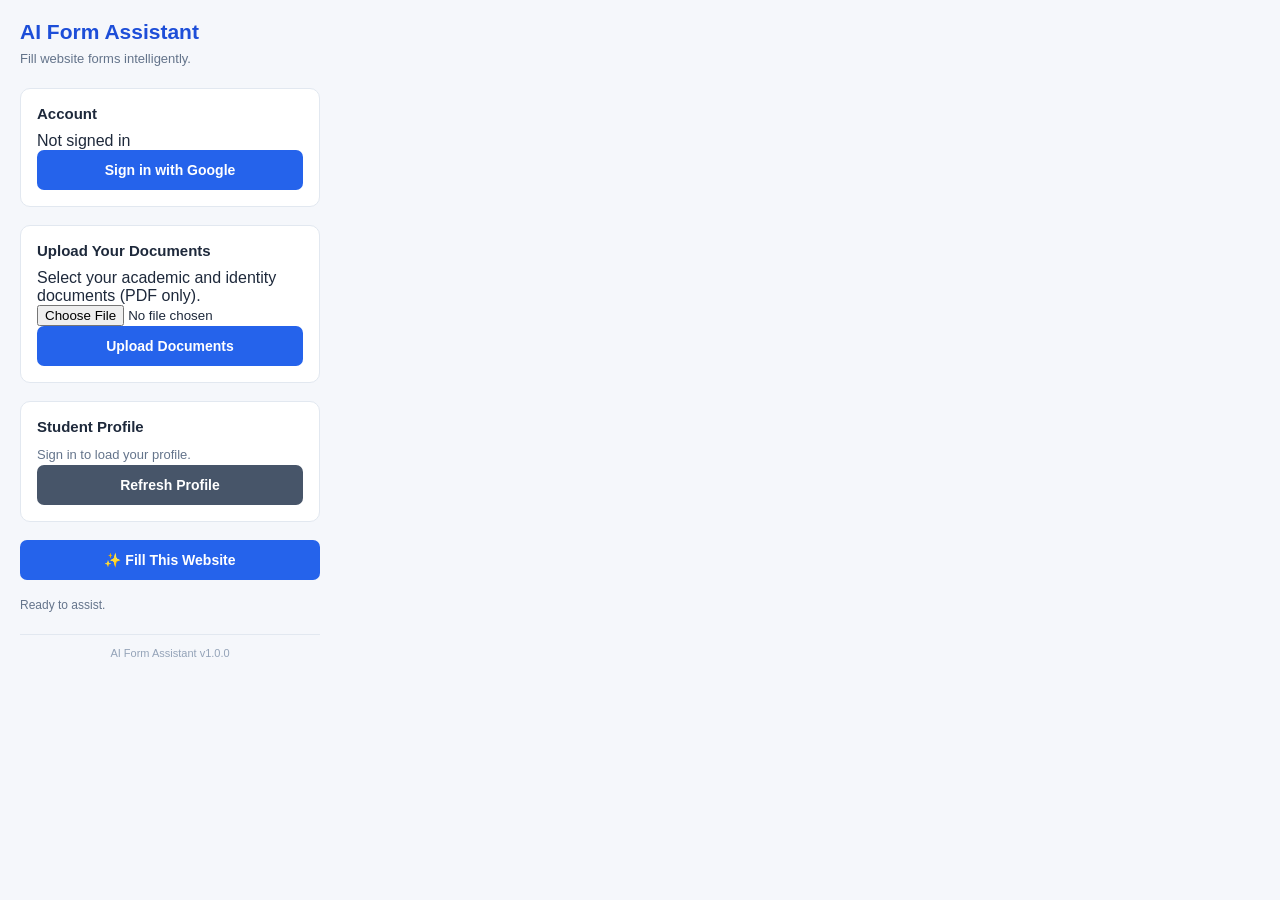
<file: chrome-extension/popup.html>
<!DOCTYPE html>
<html lang="en">
<head>
    <meta charset="UTF-8">
    <meta name="viewport" content="width=device-width, initial-scale=1.0">
    <title>AI Form Assistant</title>
    <link rel="stylesheet" href="popup.css">
</head>

<body>
    <div class="container">

        <header>
            <h2>AI Form Assistant</h2>
            <p>Fill website forms intelligently.</p>
        </header>

        <!-- Authentication -->
        <section class="profile-section">
            <h3>Account</h3>

            <p id="authStatus">Not signed in</p>

            <button id="googleLoginButton">
                Sign in with Google
            </button>

            <button id="logoutButton" hidden>
                Sign Out
            </button>
        </section>

        <!-- Document Upload -->
        <section class="profile-section">
            <h3>Upload Your Documents</h3>

            <p>Select your academic and identity documents (PDF only).</p>

            <input
                type="file"
                id="documentFiles"
                accept=".pdf,application/pdf"
            >

            <button id="uploadDocumentsButton">
                Upload Documents
            </button>

            <p id="uploadStatus"></p>
        </section>

        <!-- Student Profile -->
        <section class="profile-section">
            <h3>Student Profile</h3>

            <p id="profileStatus">
                Sign in to load your profile.
            </p>

            <button id="refreshProfileButton">
                Refresh Profile
            </button>
        </section>

        <!-- Autofill -->
        <section class="actions">
            <button id="fillFormButton">
                ✨ Fill This Website
            </button>
        </section>

        <p id="statusMessage">Ready to assist.</p>

        <footer>
            <p>AI Form Assistant v1.0.0</p>
        </footer>

    </div>

    <script src="popup.js"></script>
</body>
</html>
</file>
<file: chrome-extension/popup.css>
* {
    box-sizing: border-box;
    margin: 0;
    padding: 0;
}

body {
    width: 340px;
    font-family: Arial, sans-serif;
    background: #f5f7fb;
    color: #1e293b;
}

.container {
    padding: 20px;
}

header {
    margin-bottom: 22px;
}

header h2 {
    font-size: 21px;
    color: #1d4ed8;
    margin-bottom: 7px;
}

header p {
    color: #64748b;
    font-size: 13px;
}

.profile-section {
    background: white;
    border: 1px solid #e2e8f0;
    border-radius: 10px;
    padding: 16px;
    margin-bottom: 18px;
}

.profile-section h3 {
    font-size: 15px;
    margin-bottom: 10px;
}

#profileStatus {
    font-size: 13px;
    color: #64748b;
    line-height: 1.5;
}

.actions {
    display: flex;
    flex-direction: column;
    gap: 10px;
}

button {
    width: 100%;
    padding: 12px;
    border: none;
    border-radius: 7px;
    background: #2563eb;
    color: white;
    font-size: 14px;
    font-weight: 600;
    cursor: pointer;
}

button:hover {
    background: #1d4ed8;
}

button:disabled {
    opacity: 0.6;
    cursor: not-allowed;
}

#refreshProfileButton {
    background: #475569;
}

#refreshProfileButton:hover {
    background: #334155;
}

#statusMessage {
    margin-top: 16px;
    font-size: 12px;
    color: #64748b;
    line-height: 1.5;
}

footer {
    border-top: 1px solid #e2e8f0;
    margin-top: 20px;
    padding-top: 12px;
    text-align: center;
}

footer p {
    font-size: 11px;
    color: #94a3b8;
}

#profileIdInput {
    width: 100%;
    padding: 10px;
    margin-top: 10px;
    margin-bottom: 10px;
    border: 1px solid #cbd5e1;
    border-radius: 6px;
    font-size: 12px;
}

#connectProfileButton {
    background: #0f766e;
}

#connectProfileButton:hover {
    background: #115e59;
}
</file>
